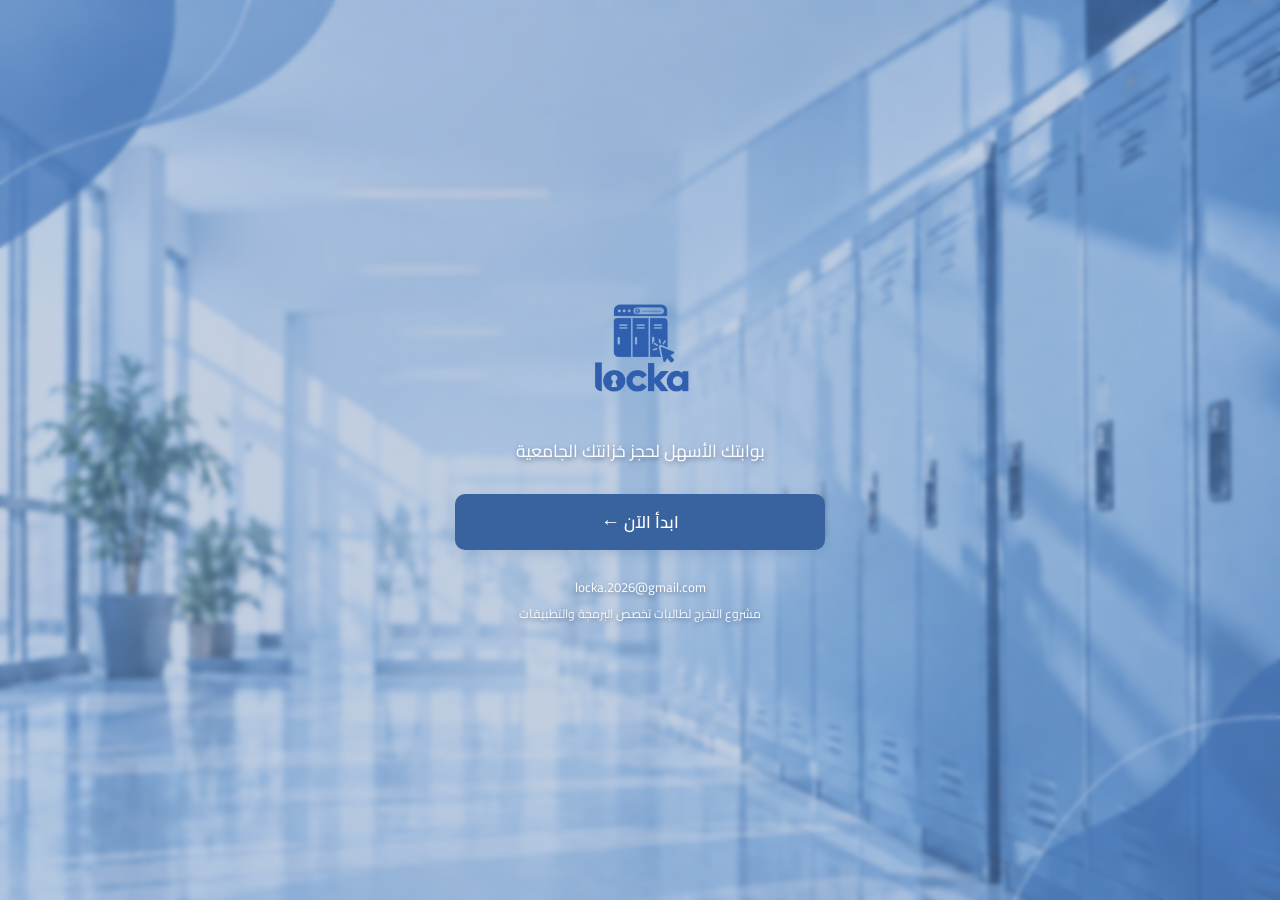
<file: index.html>
<!DOCTYPE html>
<html lang="ar" dir="rtl">

<head>
    <meta charset="UTF-8">
    <meta name="viewport" content="width=device-width, initial-scale=1.0">

    <title>Locka - الرئيسية</title>

    <link rel="stylesheet" href="style.css">
</head>

<body class="home-page">

    <div class="hero-section">

        <!-- لوقو LOCKA -->
        <img src="logo.png" alt="Locka Logo" class="project-logo">

        <!-- العبارة التعريفية -->
        <p class="tagline">
            بوابتك الأسهل لحجز خزانتك الجامعية
        </p>

        <!-- زر ابدأ الآن -->
        <a href="login.html" class="btn home-btn">
            ابدأ الآن
            <span>←</span>
        </a>

        <!-- معلومات المشروع -->
        <div class="footer-info">

            <span class="email">
                locka.2026@gmail.com
            </span>

            <span class="project-type">
                مشروع التخرج لطالبات تخصص البرمجة والتطبيقات 
            </span>

        </div>

    </div>

</body>
</html>
</file>
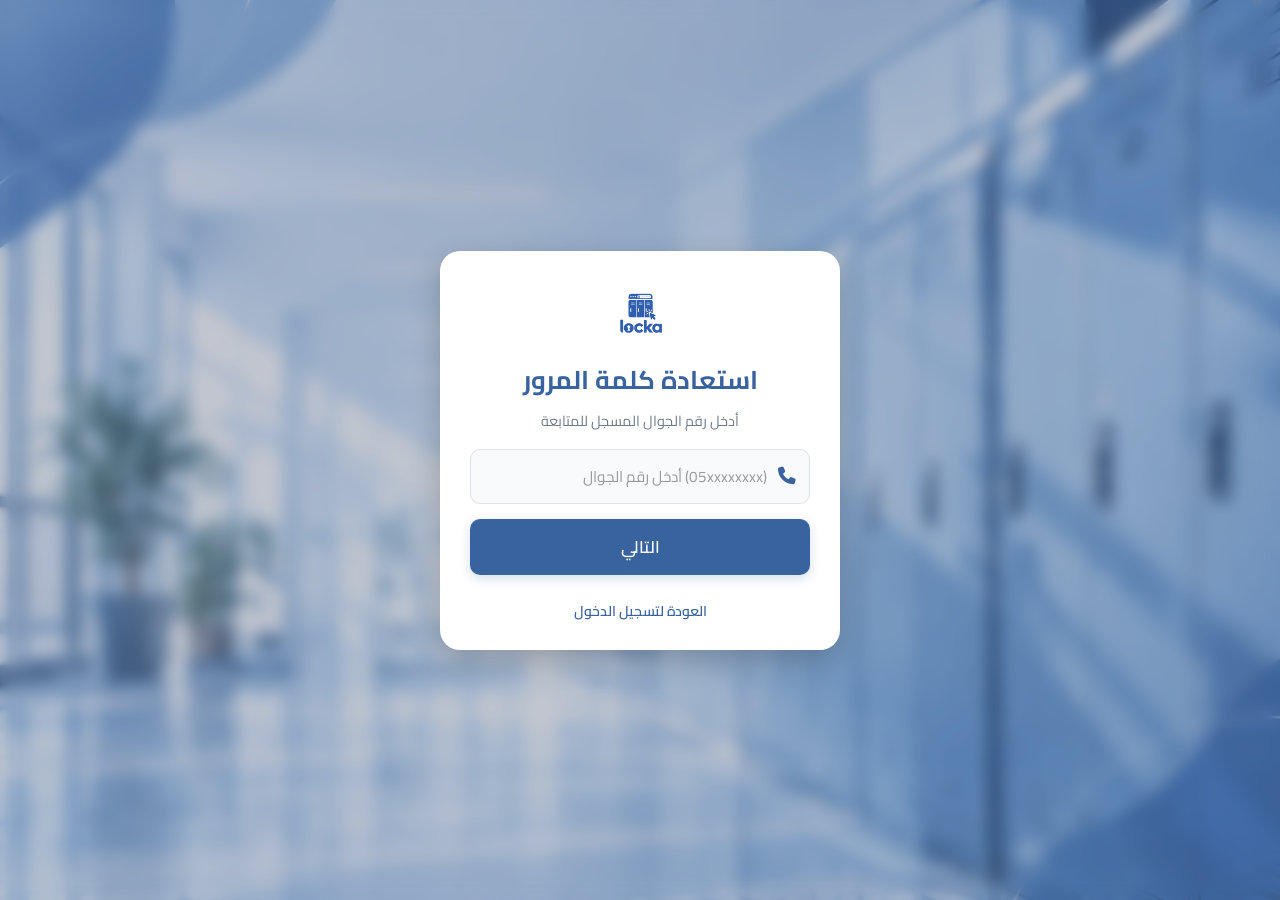
<file: forget-password.html>
<!DOCTYPE html>
<html lang="ar">
<head>
    <meta charset="UTF-8">
    <meta name="viewport" content="width=device-width, initial-scale=1.0">
    <title>Locka - استعادة كلمة المرور</title>
    <link rel="stylesheet" href="style.css">
    <link rel="stylesheet" href="https://cdnjs.cloudflare.com/ajax/libs/font-awesome/6.4.0/css/all.min.css">
</head>
<body>

    <div class="container">
        <img src="logo.png" alt="Locka Logo" class="project-logo">
        
        <h2>استعادة كلمة المرور</h2>
        <p>أدخل رقم الجوال المسجل للمتابعة</p>
        
        <form action="verify-code.html">
            <div class="form-group">
                <i class="fa-solid fa-phone input-icon"></i>
                <input type="tel" required placeholder="أدخل رقم الجوال (05xxxxxxxx)" dir="ltr" style="text-align: right;">
            </div>
            
            <button type="submit" class="btn" style="margin-top: 15px;">التالي </button>
        </form>

        <div class="links" style="margin-top: 20px;">
            <a href="login.html"> العودة لتسجيل الدخول</a>
        </div>
    </div>

</body>
</html>
</file>
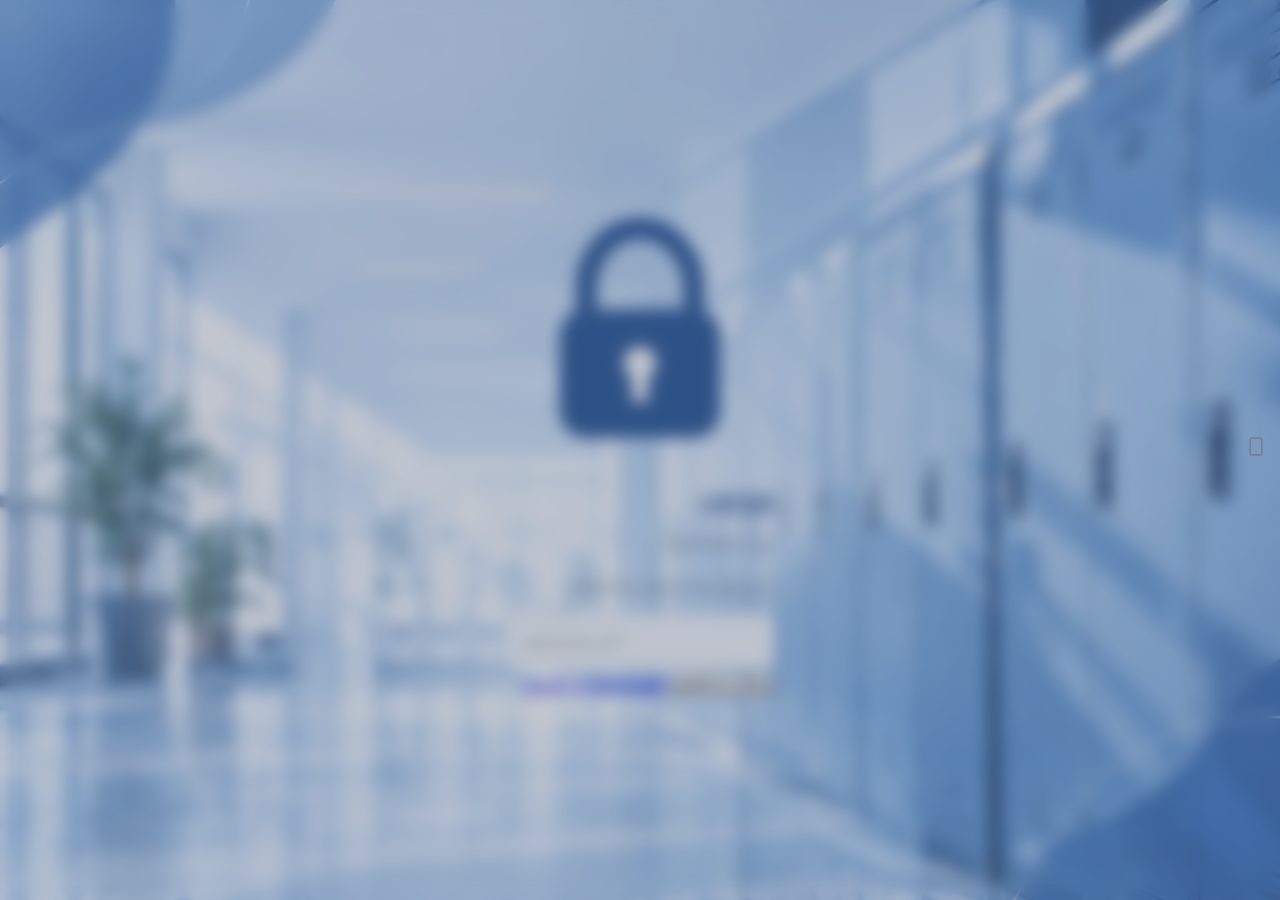
<file: forgot-password.html>
<!DOCTYPE html>
<html lang="ar" dir="rtl">

<head>
    <meta charset="UTF-8">
    <meta name="viewport" content="width=device-width, initial-scale=1.0">
    <title>LOCKA - استعادة كلمة المرور</title>

    <link rel="preconnect" href="https://fonts.googleapis.com">
    <link rel="preconnect" href="https://fonts.gstatic.com" crossorigin>
    <link href="https://fonts.googleapis.com/css2?family=Cairo:wght@400;500;600;700&family=Poppins:wght@500;600;700&display=swap" rel="stylesheet">
    
    <link rel="stylesheet" href="style.css">
</head>

<body class="login-body">

    <div class="login-container">
        
        <div class="login-header">
            <div class="small-logo-icon">
                <svg viewBox="0 0 100 100" xmlns="http://www.w3.org/2000/svg">
                    <path d="M30 45V32C30 20 39 10 50 10C61 10 70 20 70 32V45" fill="none" stroke="#39639E" stroke-width="8" stroke-linecap="round"/>
                    <rect x="20" y="40" width="60" height="48" rx="10" fill="#39639E"/>
                    <circle cx="50" cy="60" r="6" fill="white"/>
                    <rect x="47" y="60" width="6" height="15" rx="3" fill="white"/>
                </svg>
            </div>
            <h2 class="brand-title">LOCKA</h2>
            
            <p class="welcome-text">نسيت كلمة المرور؟</p>
            <p class="welcome-subtext">أدخل رقم جوالك لإرسال رمز التحقق</p>
        </div>

        <form class="login-form" onsubmit="event.preventDefault(); window.location.href='verify-code.html';">
            
            <div class="input-group">
                <div class="input-with-icon">
                    <span class="input-icon">
                        <svg viewBox="0 0 24 24" width="20" height="20" stroke="#718096" stroke-width="2" fill="none" stroke-linecap="round" stroke-linejoin="round"><rect x="5" y="2" width="14" height="20" rx="2" ry="2"></rect><line x1="12" y1="18" x2="12.01" y2="18"></line></svg>
                    </span>
                    <input type="tel" placeholder="أدخل رقم الجوال" required>
                </div>
            </div>

            <button type="submit" class="submit-button">إرسال رمز التحقق</button>

            <a href="login.html" class="forgot-link">العودة لتسجيل الدخول</a>

        </form>

    </div>

</body>

</html>
</file>
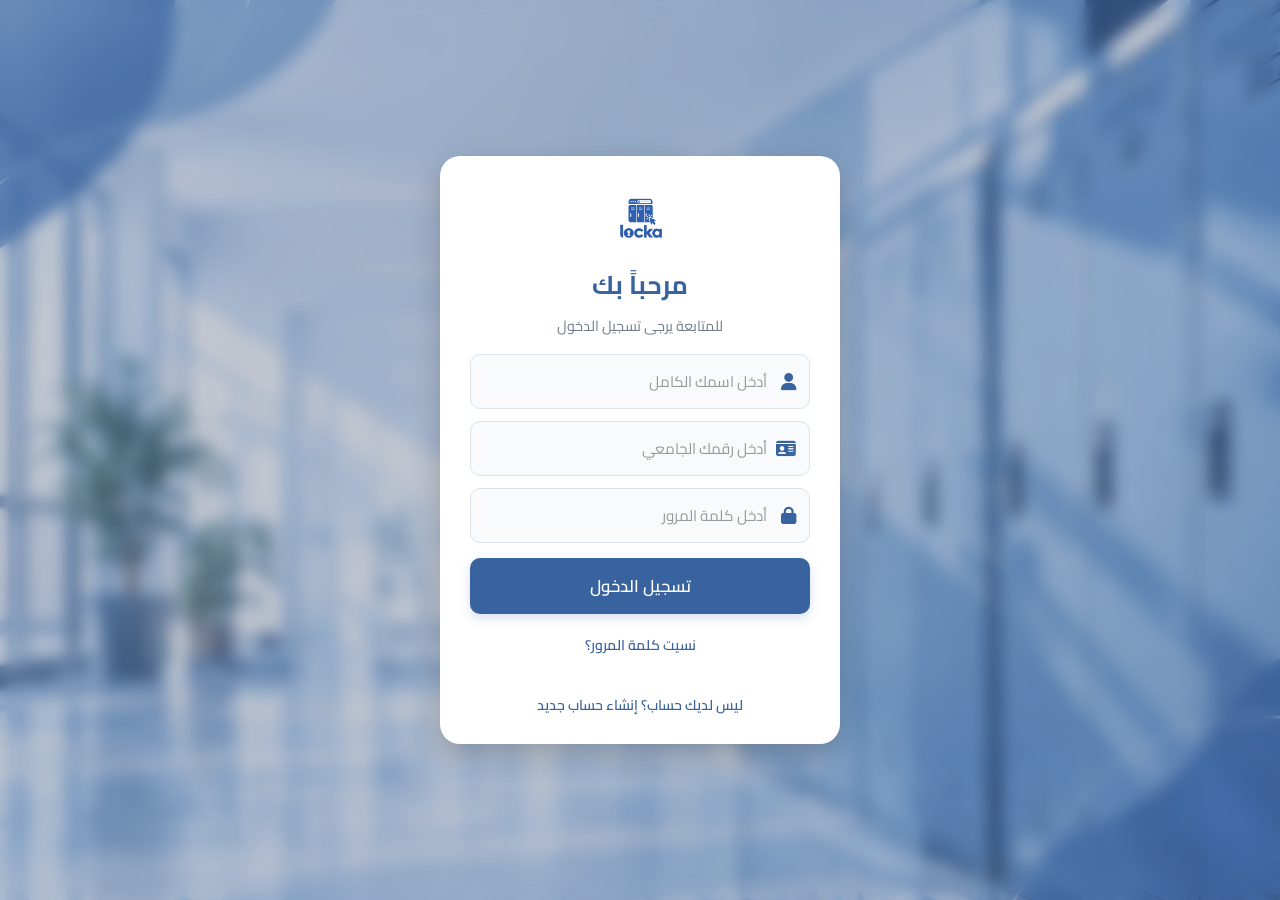
<file: login.html>
<!DOCTYPE html>
<html lang="ar">
<head>
    <meta charset="UTF-8">
    <meta name="viewport" content="width=device-width, initial-scale=1.0">
    <title>Locka - تسجيل الدخول</title>
    <link rel="stylesheet" href="style.css">
    <link rel="stylesheet" href="https://cdnjs.cloudflare.com/ajax/libs/font-awesome/6.4.0/css/all.min.css">
</head>
<body>

    <div class="container">
        <!-- اللوجو فوق الكلام وبمسافة بسيطة جداً -->
        <img src="logo.png" alt="Locka Logo" class="project-logo">
        
        <h2>مرحباً بك</h2>
        <p>للمتابعة يرجى تسجيل الدخول</p>
        
        <form action="index.html">
            <div class="form-group">
                <i class="fa-solid fa-user input-icon"></i>
                <input type="text" required placeholder="أدخل اسمك الكامل">
            </div>

            <div class="form-group">
                <i class="fa-solid fa-id-card input-icon"></i>
                <input type="text" required placeholder="أدخل رقمك الجامعي">
            </div>
            
            <div class="form-group">
                <i class="fa-solid fa-lock input-icon"></i>
                <input type="password" required placeholder="أدخل كلمة المرور">
            </div>
            
            <button type="submit" class="btn" style="margin-top: 15px;">تسجيل الدخول</button>
        </form>

        <div class="links">
            <a href="forget-password.html">نسيت كلمة المرور؟</a><br><br>
            <a href="register.html">ليس لديك حساب؟ إنشاء حساب جديد</a>
        </div>
    </div>

</body>
</html>
</file>
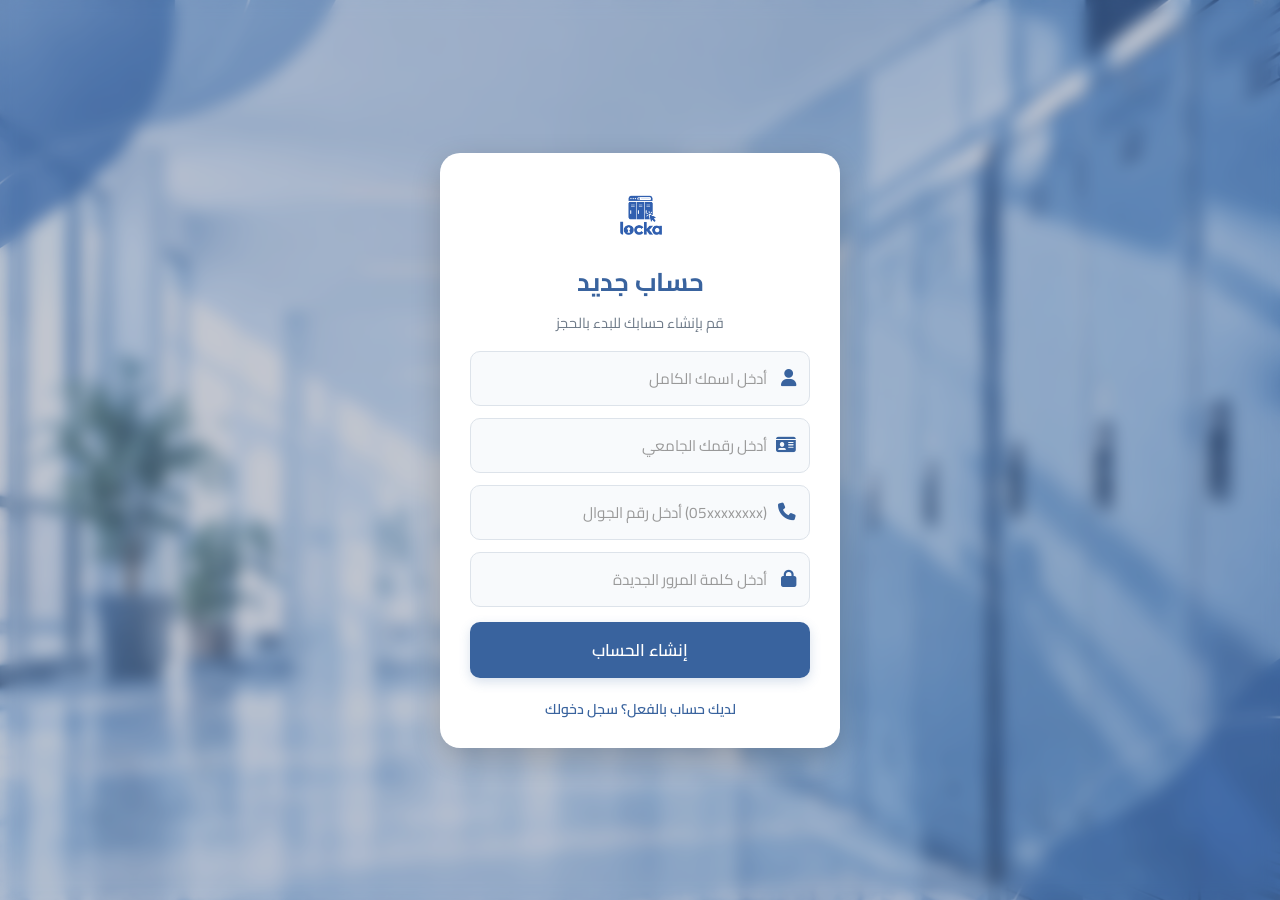
<file: register.html>
<!DOCTYPE html>
<html lang="ar">
<head>
    <meta charset="UTF-8">
    <meta name="viewport" content="width=device-width, initial-scale=1.0">
    <title>Locka - إنشاء حساب</title>
    <link rel="stylesheet" href="style.css">
    <link rel="stylesheet" href="https://cdnjs.cloudflare.com/ajax/libs/font-awesome/6.4.0/css/all.min.css">
</head>
<body>

    <div class="container">
        <img src="logo.png" alt="Locka Logo" class="project-logo">
        
        <h2>حساب جديد</h2>
        <p>قم بإنشاء حسابك للبدء بالحجز</p>
        
        <form action="login.html">
            <div class="form-group">
                <i class="fa-solid fa-user input-icon"></i>
                <input type="text" required placeholder="أدخل اسمك الكامل">
            </div>

            <div class="form-group">
                <i class="fa-solid fa-id-card input-icon"></i>
                <input type="text" required placeholder="أدخل رقمك الجامعي">
            </div>

            <div class="form-group">
                <i class="fa-solid fa-phone input-icon"></i>
                <input type="tel" required placeholder="أدخل رقم الجوال (05xxxxxxxx)" dir="ltr" style="text-align: right;">
            </div>
            
            <div class="form-group">
                <i class="fa-solid fa-lock input-icon"></i>
                <input type="password" required placeholder="أدخل كلمة المرور الجديدة">
            </div>
            
            <button type="submit" class="btn" style="margin-top: 15px;">إنشاء الحساب</button>
        </form>

        <div class="links">
            <a href="login.html">لديك حساب بالفعل؟ سجل دخولك</a>
        </div>
    </div>

</body>
</html>
</file>
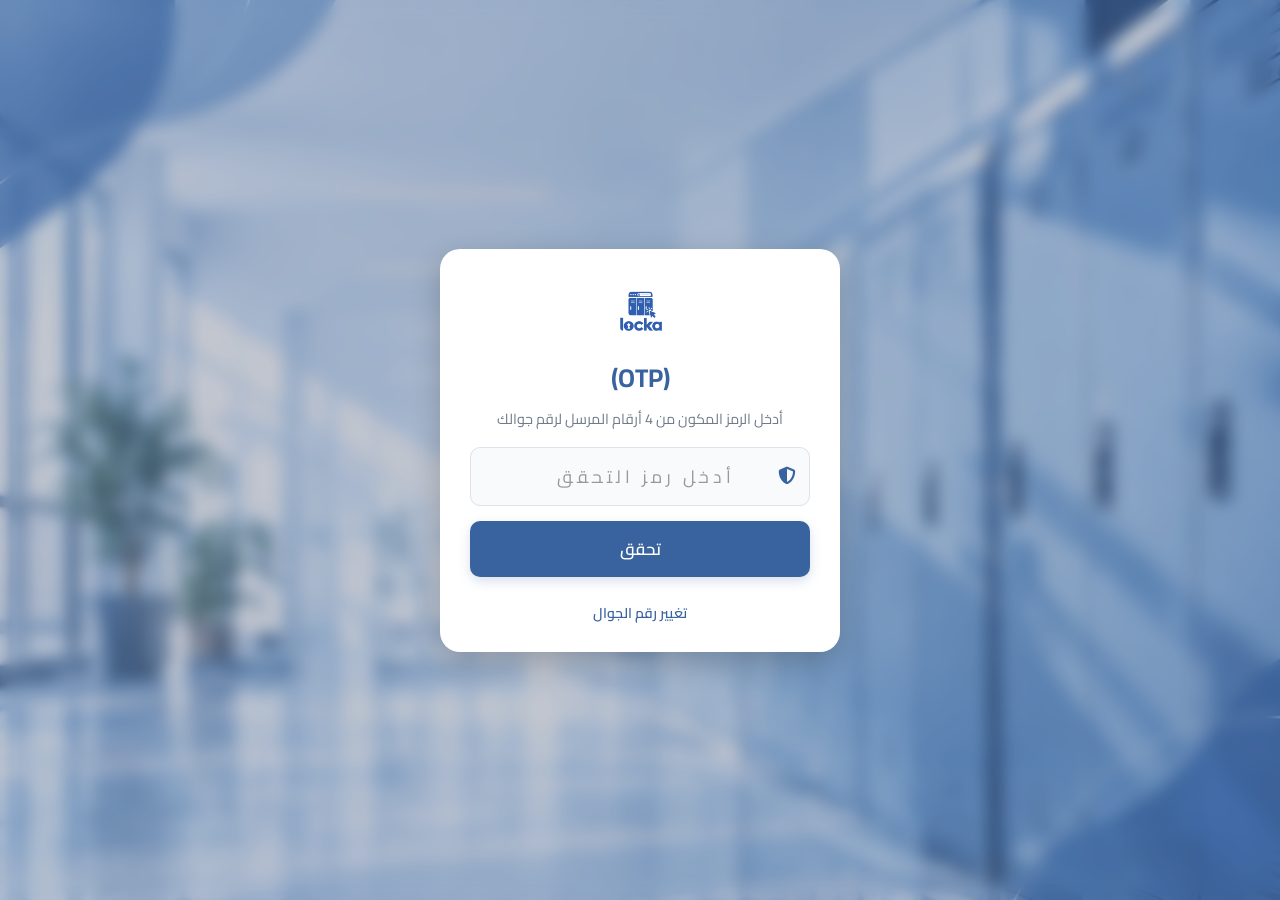
<file: verify-code.html>
<!DOCTYPE html>
<html lang="ar">
<head>
    <meta charset="UTF-8">
    <meta name="viewport" content="width=device-width, initial-scale=1.0">
    <title>Locka - رمز التحقق</title>
    <link rel="stylesheet" href="style.css">
    <link rel="stylesheet" href="https://cdnjs.cloudflare.com/ajax/libs/font-awesome/6.4.0/css/all.min.css">
</head>
<body>

    <div class="container">
        <img src="logo.png" alt="Locka Logo" class="project-logo">
        
        <h2>  (OTP)</h2>
        <p>أدخل الرمز المكون من 4 أرقام المرسل لرقم جوالك</p>
        
        <form action="login.html">
            <div class="form-group">
                <i class="fa-solid fa-shield-halved input-icon"></i>
                <input type="text" required placeholder="أدخل رمز التحقق " maxlength="4" style="text-align: center; letter-spacing: 4px; font-size: 1.1rem; padding-right: 12px;">
            </div>
            
            <button type="submit" class="btn" style="margin-top: 15px;">تحقق </button>
        </form>

        <div class="links" style="margin-top: 20px;">
            <a href="forget-password.html"> تغيير رقم الجوال</a>
        </div>
    </div>

</body>
</html>
</file>
<file: style.css>
@import url('https://fonts.googleapis.com/css2?family=Cairo:wght@300;400;500;600;700&display=swap');


/* =========================================
   ألوان وهوية LOCKA
   ========================================= */

:root {
    --locka-blue: #39639E;
    --locka-blue-dark: #31598E;
    --locka-blue-light: #EAF1F9;

    --text-dark: #263A55;
    --text-gray: #6F7B89;
}


/* =========================================
   الإعدادات العامة
   ========================================= */

* {
    margin: 0;
    padding: 0;
    box-sizing: border-box;
}

body {
    font-family: 'Cairo', sans-serif;

    background-image: url('locka-bg.png');
    background-size: cover;
    background-position: center;
    background-repeat: no-repeat;

    margin: 0;
    padding: 0;

    display: flex;
    justify-content: center;
    align-items: center;

    min-height: 100vh;

    direction: rtl;

    position: relative;
}


/* =========================================
   خلفية الصفحات الداخلية
   ========================================= */

body:not(.home-page)::before {
    content: "";

    position: fixed;
    inset: 0;

    background-color: rgba(17, 34, 68, 0.25);

    backdrop-filter: blur(8px);
    -webkit-backdrop-filter: blur(8px);

    z-index: 0;
}


/* =========================================
   خلفية الصفحة الرئيسية
   ========================================= */

body.home-page::before {
    content: "";

    position: fixed;
    inset: 0;

    /*
       طبقة زرقاء ناعمة
       لتخفيف سطوع الخلفية
    */
    background:
        linear-gradient(
            rgba(57, 99, 158, 0.30),
            rgba(57, 99, 158, 0.30)
        );

    backdrop-filter: blur(2px);
    -webkit-backdrop-filter: blur(2px);

    z-index: 0;
}


/* =========================================
   الصفحة الرئيسية
   ========================================= */

.hero-section {
    position: relative;

    z-index: 1;

    width: 100%;
    max-width: 450px;

    padding: 30px 25px;

    text-align: center;

    display: flex;
    flex-direction: column;
    align-items: center;

    box-sizing: border-box;
}


/* =========================================
   لوقو الصفحة الرئيسية
   ========================================= */

.hero-section .project-logo {
    width: 145px;

    height: auto;

    display: block;

    margin: 0 auto 14px auto;

    background: transparent;

    border: none;

    box-shadow: none;

    /*
       ظل بسيط جدًا حتى يظهر اللوقو
       بدون تغيير لونه
    */
    filter: drop-shadow(
        0 4px 7px rgba(20, 45, 75, 0.15)
    );
}


/* =========================================
   النص التعريفي
   ========================================= */

.tagline {
    font-size: 1.08rem;

    color: #F7FAFE;

    font-weight: 500;

    line-height: 1.8;

    margin: 0 0 28px 0;

    text-shadow:
        0 2px 5px rgba(20, 45, 75, 0.45);
}


/* =========================================
   زر الصفحة الرئيسية
   ========================================= */

.home-btn {
    width: 100%;

    max-width: 370px;

    padding: 14px 20px;

    display: flex;

    align-items: center;

    justify-content: center;

    gap: 8px;

    background-color: var(--locka-blue);

    color: #ffffff;

    border: none;

    border-radius: 12px;

    font-family: 'Cairo', sans-serif;

    font-size: 1rem;

    font-weight: 600;

    text-decoration: none;

    box-shadow:
        0 6px 18px rgba(57, 99, 158, 0.28);

    transition:
        background-color 0.25s ease,
        transform 0.25s ease,
        box-shadow 0.25s ease;
}

.home-btn span {
    font-size: 1.2rem;

    line-height: 1;
}

.home-btn:hover {
    background-color: var(--locka-blue-dark);

    transform: translateY(-2px);

    box-shadow:
        0 8px 20px rgba(57, 99, 158, 0.32);
}

.home-btn:active {
    transform: translateY(0);
}


/* =========================================
   معلومات المشروع
   ========================================= */

.footer-info {
    margin-top: 25px;

    text-align: center;

    color: #F5F8FC;

    text-shadow:
        0 2px 5px rgba(20, 45, 75, 0.45);
}


/* البريد */

.footer-info .email {
    display: block;

    font-size: 0.82rem;

    font-weight: 500;

    margin-bottom: 5px;
}


/* نوع المشروع */

.footer-info .project-type {
    display: block;

    font-size: 0.76rem;

    font-weight: 400;

    line-height: 1.7;
}


/* =========================================
   صفحات تسجيل الدخول والتسجيل
   ========================================= */

.container {
    position: relative;

    z-index: 1;

    background-color: #ffffff;

    padding: 25px 30px;

    border-radius: 20px;

    box-shadow:
        0 10px 30px rgba(0, 0, 0, 0.20);

    width: 100%;

    max-width: 400px;

    text-align: center;

    box-sizing: border-box;

    border: none;
}


/* =========================================
   لوقو الصفحات الداخلية
   ========================================= */

.container .project-logo {
    width: 65px;

    height: auto;

    margin: 5px auto 10px auto;

    display: block;

    background: transparent !important;

    border: none !important;

    box-shadow: none !important;
}


/* =========================================
   العناوين
   ========================================= */

h2 {
    color: var(--locka-blue);

    font-size: 1.6rem;

    font-weight: 700;

    margin: 0 0 3px 0;
}

p {
    color: var(--text-gray);

    font-size: 0.9rem;

    margin-bottom: 15px;
}


/* =========================================
   خانات الإدخال
   ========================================= */

.form-group {
    margin-bottom: 12px;

    position: relative;

    text-align: right;
}

label {
    display: none;
}


input[type="text"],
input[type="tel"],
input[type="password"] {
    width: 100%;

    padding: 12px 42px 12px 15px;

    border: 1px solid #DDE3EA;

    border-radius: 10px;

    box-sizing: border-box;

    background-color: #F8FAFC;

    font-family: 'Cairo', sans-serif;

    font-size: 0.95rem;

    color: #333333;

    outline: none;

    transition:
        border-color 0.3s,
        background-color 0.3s,
        box-shadow 0.3s;
}


/* الخانة عند الضغط */

input[type="text"]:focus,
input[type="tel"]:focus,
input[type="password"]:focus {

    border-color: var(--locka-blue);

    background-color: #ffffff;

    box-shadow:
        0 0 0 3px rgba(57, 99, 158, 0.10);
}


/* النص داخل الخانات */

input::placeholder {
    color: #999999;
}


/* =========================================
   أيقونات الخانات
   ========================================= */

.input-icon {
    position: absolute;

    right: 14px;

    top: 50%;

    transform: translateY(-50%);

    font-size: 1.1rem;

    color: var(--locka-blue);

    pointer-events: none;
}


/* =========================================
   جميع الأزرار
   ========================================= */

.btn {
    display: block;

    width: 100%;

    padding: 12px;

    background-color: var(--locka-blue);

    color: white;

    border: none;

    border-radius: 10px;

    font-size: 1.05rem;

    font-weight: 600;

    font-family: 'Cairo', sans-serif;

    cursor: pointer;

    text-decoration: none;

    box-sizing: border-box;

    transition:
        background-color 0.3s,
        transform 0.2s;

    box-shadow:
        0 4px 12px rgba(57, 99, 158, 0.20);
}


.btn:hover {
    background-color: var(--locka-blue-dark);

    transform: translateY(-1px);
}


/* =========================================
   الروابط
   ========================================= */

.links {
    margin-top: 15px;
}


.links a {
    color: var(--locka-blue);

    text-decoration: none;

    font-size: 0.88rem;

    font-weight: 600;
}/* =========================================
   تنسيق اللوجو العام (لكل صفحات الموقع)
   ========================================= */

.project-logo {
    display: block;
    background: transparent !important;
    border: none !important;
    box-shadow: none !important;
    
    /* فلتر يطابق درجة اللون الأزرق المطلوبة بدقة في كل الصفحات */
    filter: brightness(0) saturate(100%) invert(32%) sepia(45%) saturate(1200%) hue-rotate(185deg) brightness(95%) contrast(92%) !important;
}

/* مقاس لوقو الصفحة الرئيسية */
.hero-section .project-logo {
    width: 145px;
    height: auto;
    margin: 0 auto 14px auto;
}

/* مقاس لوقو الصفحات الداخلية */
.container .project-logo {
    width: 65px;
    height: auto;
    margin: 5px auto 10px auto;
}
.links a:hover {
    text-decoration: underline;
}
</file>
